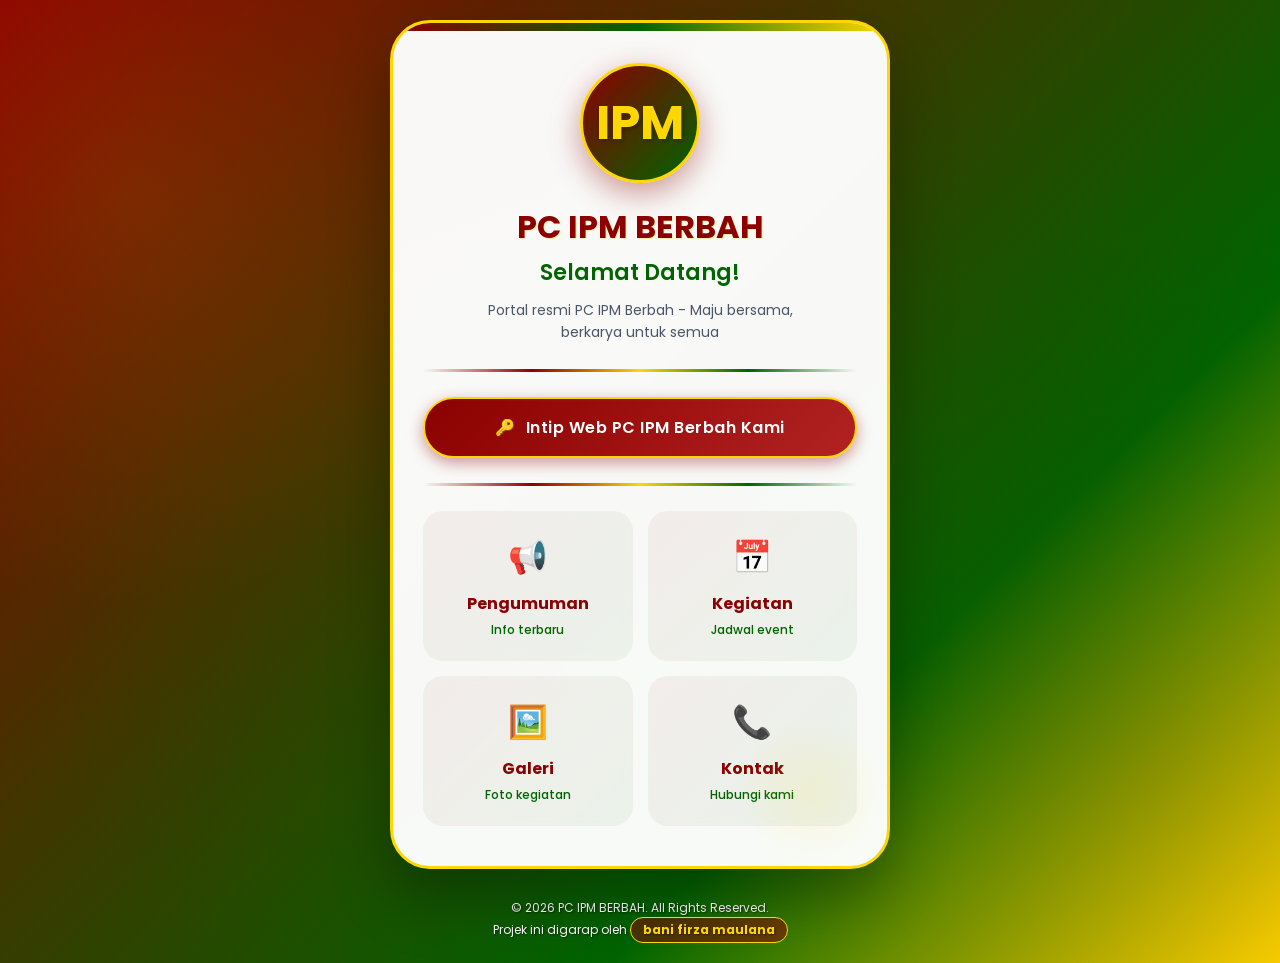
<file: index.html>
<!DOCTYPE html>
<html lang="en">
<head>
    <meta charset="UTF-8">
    <meta name="viewport" content="width=device-width, initial-scale=1.0">
    <title>PC IPM BERBAH - Login</title>
    <link rel="icon" type="image/x-icon" href="ipmlogo.ico">
    <link rel="stylesheet" href="https://cdnjs.cloudflare.com/ajax/libs/font-awesome/6.0.0/css/all.min.css">
    <style>
        @import url('https://fonts.googleapis.com/css2?family=Poppins:wght@300;400;500;600;700&display=swap');
        
        * {
            margin: 0;
            padding: 0;
            box-sizing: border-box;
        }

        body {
            font-family: 'Poppins', sans-serif;
            background: linear-gradient(135deg, #8B0000 0%, #006400 70%, #FFD700 100%);
            min-height: 100vh;
            display: flex;
            justify-content: center;
            align-items: center;
            padding: 20px;
            position: relative;
        }

        /* Overlay pattern */
        body::before {
            content: '';
            position: absolute;
            top: 0;
            left: 0;
            right: 0;
            bottom: 0;
            background-image: 
                radial-gradient(circle at 10% 20%, rgba(255, 215, 0, 0.1) 0%, transparent 30%),
                radial-gradient(circle at 90% 80%, rgba(139, 0, 0, 0.1) 0%, transparent 40%),
                radial-gradient(circle at 30% 70%, rgba(0, 100, 0, 0.1) 0%, transparent 30%);
            pointer-events: none;
        }

        .login-container {
            width: 100%;
            max-width: 500px;
            margin: 0 auto;
            position: relative;
            z-index: 1;
        }

        .welcome-card {
            background: rgba(255, 255, 255, 0.97);
            border-radius: 40px;
            padding: 40px 30px;
            box-shadow: 0 30px 60px rgba(0, 0, 0, 0.3);
            text-align: center;
            border: 3px solid #FFD700;
            position: relative;
            overflow: hidden;
        }

        .welcome-card::before {
            content: '';
            position: absolute;
            top: 0;
            left: 0;
            width: 100%;
            height: 8px;
            background: linear-gradient(90deg, #8B0000, #006400, #FFD700);
        }

        .welcome-card::after {
            content: '';
            position: absolute;
            bottom: 0;
            right: 0;
            width: 150px;
            height: 150px;
            background: radial-gradient(circle, rgba(255,215,0,0.1) 0%, transparent 70%);
            border-radius: 50%;
        }

        .logo {
            width: 120px;
            height: 120px;
            background: linear-gradient(135deg, #8B0000 0%, #006400 100%);
            border-radius: 50%;
            display: flex;
            align-items: center;
            justify-content: center;
            margin: 0 auto 20px;
            box-shadow: 0 10px 30px rgba(139, 0, 0, 0.4);
            border: 3px solid #FFD700;
            position: relative;
            z-index: 2;
        }

        .logo span {
            font-size: 48px;
            font-weight: 700;
            color: #FFD700;
            text-shadow: 2px 2px 4px rgba(0, 0, 0, 0.3);
        }

        h1 {
            font-size: 32px;
            font-weight: 700;
            color: #8B0000;
            margin-bottom: 5px;
            text-shadow: 1px 1px 0 rgba(255, 215, 0, 0.3);
        }

        .subtitle {
            font-size: 22px;
            font-weight: 600;
            color: #006400;
            margin-bottom: 10px;
        }

        .description {
            color: #4a5568;
            font-size: 14px;
            margin-bottom: 25px;
            line-height: 1.6;
            max-width: 350px;
            margin-left: auto;
            margin-right: auto;
        }

        .divider {
            height: 3px;
            background: linear-gradient(90deg, transparent, #8B0000, #FFD700, #006400, transparent);
            margin: 25px 0;
            border-radius: 3px;
        }

        .button-container {
            display: flex;
            flex-direction: column;
            gap: 15px;
            margin-bottom: 25px;
        }

        .btn {
            padding: 16px 20px;
            border-radius: 50px;
            font-size: 16px;
            font-weight: 600;
            cursor: pointer;
            transition: all 0.3s ease;
            border: none;
            font-family: 'Poppins', sans-serif;
            display: flex;
            align-items: center;
            justify-content: center;
            gap: 10px;
            letter-spacing: 0.5px;
        }

        .btn-primary {
            background: linear-gradient(135deg, #8B0000 0%, #B22222 100%);
            color: white;
            border: 2px solid #FFD700;
            box-shadow: 0 5px 15px rgba(139, 0, 0, 0.4);
        }

        .btn-primary:hover {
            transform: translateY(-3px);
            box-shadow: 0 15px 30px rgba(139, 0, 0, 0.5);
            border-color: #006400;
        }

        .quick-grid {
            display: grid;
            grid-template-columns: repeat(2, 1fr);
            gap: 15px;
            margin-top: 25px;
        }

        .quick-card {
            background: linear-gradient(135deg, rgba(139, 0, 0, 0.05) 0%, rgba(0, 100, 0, 0.05) 100%);
            border-radius: 20px;
            padding: 20px 15px;
            text-align: center;
            transition: all 0.3s ease;
            cursor: pointer;
            border: 2px solid transparent;
            text-decoration: none;
            color: inherit;
            display: block;
            backdrop-filter: blur(5px);
        }

        .quick-card:hover {
            transform: translateY(-5px);
            border-color: #8B0000;
            background: white;
            box-shadow: 0 15px 30px rgba(139, 0, 0, 0.2);
        }

        .card-icon {
            font-size: 32px;
            margin-bottom: 10px;
            color: #006400;
        }

        .card-title {
            font-weight: 700;
            color: #8B0000;
            margin-bottom: 5px;
            font-size: 16px;
        }

        .card-desc {
            color: #006400;
            font-size: 12px;
            font-weight: 500;
        }

        .modal {
            display: none;
            position: fixed;
            top: 0;
            left: 0;
            width: 100%;
            height: 100%;
            background: rgba(0, 0, 0, 0.7);
            justify-content: center;
            align-items: center;
            z-index: 1000;
            backdrop-filter: blur(8px);
        }

        .modal-content {
            background: white;
            padding: 30px;
            border-radius: 30px;
            max-width: 400px;
            width: 90%;
            position: relative;
            animation: modalSlideIn 0.3s ease;
            border: 3px solid #FFD700;
        }

        @keyframes modalSlideIn {
            from {
                transform: translateY(-50px);
                opacity: 0;
            }
            to {
                transform: translateY(0);
                opacity: 1;
            }
        }

        .modal-header {
            display: flex;
            align-items: center;
            gap: 10px;
            margin-bottom: 20px;
            padding-bottom: 15px;
            border-bottom: 2px solid #f0f0f0;
        }

        .modal-icon {
            font-size: 40px;
        }

        .modal-title {
            font-size: 24px;
            font-weight: 600;
            color: #8B0000;
        }

        .modal-body {
            color: #666;
            line-height: 1.6;
            margin-bottom: 25px;
            min-height: 100px;
        }

        .modal-close {
            background: linear-gradient(135deg, #8B0000 0%, #006400 100%);
            color: white;
            border: none;
            padding: 12px 25px;
            border-radius: 50px;
            font-size: 16px;
            font-weight: 600;
            cursor: pointer;
            width: 100%;
            transition: all 0.3s ease;
            border: 2px solid #FFD700;
        }

        .modal-close:hover {
            transform: translateY(-2px);
            box-shadow: 0 10px 20px rgba(139, 0, 0, 0.3);
        }

        .footer {
            margin-top: 30px;
            color: white;
            text-align: center;
            font-size: 12px;
            text-shadow: 1px 1px 2px rgba(0, 0, 0, 0.5);
        }

        .footer .highlight {
            color: #FFD700;
            font-weight: 700;
            background: rgba(139, 0, 0, 0.5);
            padding: 3px 12px;
            border-radius: 30px;
            display: inline-block;
            backdrop-filter: blur(5px);
            border: 1px solid #FFD700;
        }

        .contact-item {
            display: flex;
            align-items: center;
            gap: 15px;
            margin-bottom: 15px;
            padding: 15px;
            background: linear-gradient(135deg, rgba(139, 0, 0, 0.03) 0%, rgba(0, 100, 0, 0.03) 100%);
            border-radius: 15px;
            transition: all 0.3s ease;
            cursor: pointer;
            border: 2px solid transparent;
            transform: translateX(0);
            box-shadow: 0 2px 5px rgba(0,0,0,0.05);
        }

        .contact-item:hover {
            background: white;
            border-color: #8B0000;
            transform: translateX(8px);
            box-shadow: 0 10px 25px rgba(139, 0, 0, 0.15);
        }

        .contact-item:active {
            transform: scale(0.98) translateX(5px);
        }

        .contact-icon {
            font-size: 28px;
            min-width: 40px;
            text-align: center;
            transition: all 0.3s ease;
        }

        .contact-item:hover .contact-icon {
            transform: rotate(5deg) scale(1.1);
        }

        .contact-info {
            flex: 1;
        }

        .contact-label {
            font-weight: 600;
            color: #8B0000;
            margin-bottom: 3px;
            font-size: 14px;
            transition: color 0.3s ease;
        }

        .contact-item:hover .contact-label {
            color: #006400;
        }

        .contact-value {
            color: #006400;
            font-size: 14px;
            word-break: break-word;
            transition: all 0.3s ease;
        }

        .contact-item:hover .contact-value {
            color: #333;
            transform: translateX(3px);
        }

        .contact-note {
            font-size: 11px;
            color: #999;
            margin-top: 3px;
            transition: all 0.3s ease;
        }

        .contact-item:hover .contact-note {
            color: #8B0000;
        }

        /* Responsive */
        @media (max-width: 480px) {
            .welcome-card {
                padding: 30px 20px;
            }
            
            .quick-grid {
                gap: 10px;
            }
            
            .quick-card {
                padding: 15px 10px;
            }
            
            h1 {
                font-size: 28px;
            }
        }
    </style>
</head>
<body>
    <div class="login-container">
        <div class="welcome-card">
            <div class="logo">
                <span>IPM</span>
            </div>

            <h1>PC IPM BERBAH</h1>
            <div class="subtitle">Selamat Datang!</div>
            <div class="description">
                Portal resmi PC IPM Berbah - Maju bersama, berkarya untuk semua
            </div>

            <div class="divider"></div>

            <div class="button-container">
                <button class="btn btn-primary" onclick="loginAsUser()">
                    <span>🔑</span> Intip Web PC IPM Berbah Kami
                </button>
            </div>

            <div class="divider"></div>

            <div class="quick-grid">
                <div class="quick-card" onclick="showModal('pengumuman')">
                    <div class="card-icon">📢</div>
                    <div class="card-title">Pengumuman</div>
                    <div class="card-desc">Info terbaru</div>
                </div>

                <div class="quick-card" onclick="showModal('kegiatan')">
                    <div class="card-icon">📅</div>
                    <div class="card-title">Kegiatan</div>
                    <div class="card-desc">Jadwal event</div>
                </div>

                <div class="quick-card" onclick="showModal('galeri')">
                    <div class="card-icon">🖼️</div>
                    <div class="card-title">Galeri</div>
                    <div class="card-desc">Foto kegiatan</div>
                </div>

                <div class="quick-card" onclick="showModal('kontak')">
                    <div class="card-icon">📞</div>
                    <div class="card-title">Kontak</div>
                    <div class="card-desc">Hubungi kami</div>
                </div>
            </div>
        </div>

        <div class="footer">
            <p>© 2026 PC IPM BERBAH. All Rights Reserved.</p>
            <p>Projek ini digarap oleh <span class="highlight">bani firza maulana</span></p>
        </div>
    </div>

    <div id="modal" class="modal" onclick="closeModal(event)">
        <div class="modal-content">
            <div class="modal-header">
                <span id="modalIcon" class="modal-icon">📢</span>
                <h2 id="modalTitle" class="modal-title">Pengumuman</h2>
            </div>
            <div id="modalBody" class="modal-body">
            </div>
            <button class="modal-close" onclick="closeModal()">Tutup</button>
        </div>
    </div>

    <!-- JavaScript tetap sama seperti file Anda -->
    <script>
        // Semua fungsi JavaScript Anda tetap sama
        function showModal(type) {
            const modal = document.getElementById('modal');
            const modalIcon = document.getElementById('modalIcon');
            const modalTitle = document.getElementById('modalTitle');
            const modalBody = document.getElementById('modalBody');
            
            switch(type) {
                case 'pengumuman':
                    modalIcon.textContent = '📢';
                    modalTitle.textContent = 'Pengumuman';
                    modalBody.innerHTML = `
                        <div style="margin-bottom: 15px;">
                            <strong style="color: #8B0000; display: block; margin-bottom: 10px;">📢 Pengumuman Terbaru:</strong>
                            <ul style="list-style: none; padding: 0;">
                                <li style="margin-bottom: 10px; padding: 10px; background: #f8f9fa; border-radius: 8px;">
                                    <span style="color: #8B0000; font-weight: 600;">18 Mei 2026</span><br>
                                    Open Recruitment PC IPM Berbah Periode 2026-2028
                                </li>
                                <li style="margin-bottom: 10px; padding: 10px; background: #f8f9fa; border-radius: 8px;">
                                    <span style="color: #006400; font-weight: 600;">15 April 2026</span><br>
                                    Pleno 2
                                </li>
                                <li style="margin-bottom: 10px; padding: 10px; background: #f8f9fa; border-radius: 8px;">
                                    <span style="color: #FFD700; font-weight: 600;">25 Maret 2026</span><br>
                                    SERABI#2
                                </li>
                            </ul>
                        </div>
                        <p style="color: #666; font-style: italic;">Klik "Tutup" untuk kembali</p>
                    `;
                    break;
                    
                case 'kegiatan':
                    modalIcon.textContent = '📅';
                    modalTitle.textContent = 'Kegiatan';
                    modalBody.innerHTML = `
                        <div style="margin-bottom: 15px;">
                            <strong style="color: #006400; display: block; margin-bottom: 10px;">📅 Jadwal Kegiatan:</strong>
                            <div style="background: #f8f9fa; padding: 15px; border-radius: 10px; margin-bottom: 10px;">
                                <div style="display: flex; align-items: center; gap: 10px; margin-bottom: 5px;">
                                    <span style="background: #8B0000; color: white; padding: 3px 8px; border-radius: 5px; font-size: 12px;">Terbaru</span>
                                </div>
                                <p><strong>Sabtu, 25 Maret 2025</strong><br>Santunan Panti Asuhan - Pukul 08.00-selesai</p>
                            </div>
                            <div style="background: #f8f9fa; padding: 15px; border-radius: 10px; margin-bottom: 10px;">
                                <p><strong>Minggu, 04 Maret 2025</strong><br>Berbagi Takjil - Pukul 16.30</p>
                            </div>
                            <div style="background: #f8f9fa; padding: 15px; border-radius: 10px; margin-bottom: 10px;">
                                <p><strong>Rabu, 20 April 2025</strong><br>Badminton Berbah Cup - Pukul 10.00</p>
                            </div>
                            <div style="background: #f8f9fa; padding: 15px; border-radius: 10px; margin-bottom: 10px;">
                                <p><strong>Rabu, 14 April 2025</strong><br>Rapat Kerja Cabang - Pukul 09.00</p>
                            </div>
                            <div style="background: #f8f9fa; padding: 15px; border-radius: 10px; margin-bottom: 10px;">
                                <p><strong>Rabu, 28 Mei 2025</strong><br>Rapat Kerja Pimpinan - Pukul 10.00</p>
                            </div>
                            <div style="background: #f8f9fa; padding: 15px; border-radius: 10px;">
                                <p><strong>Rabu, 18 Mei 2025</strong><br>Pelantikan PC IPM Berbah - Pukul 08.00</p>
                            </div>
                        </div>
                    `;
                    break;
                    
                case 'galeri':
                    modalIcon.textContent = '🖼️';
                    modalTitle.textContent = 'Galeri';
                    modalBody.innerHTML = `
                        <div style="margin-bottom: 15px;">
                            <strong style="color: #8B0000; display: block; margin-bottom: 15px;">🖼️ Dokumentasi Kegiatan:</strong>
                            
                            <div style="display: grid; grid-template-columns: repeat(2, 1fr); gap: 15px;">
                                
                                <div style="background: #f8f9fa; border-radius: 10px; overflow: hidden;">
                                    <div style="aspect-ratio: 1; cursor: pointer;" onclick="openImage('images/pcipm1.jpg')">
                                        <img src="images/pcipm1.jpg" 
                                             style="width: 100%; height: 100%; object-fit: cover;"
                                             alt="Pelantikan PC IPM Berbah"
                                             onerror="this.src='https://via.placeholder.com/200?text=Pelantikan'">
                                    </div>
                                    <div style="padding: 8px; text-align: center;">
                                        <div style="font-weight: 600; font-size: 12px; color: #8B0000;">Pelantikan PC IPM Berbah</div>
                                        <div style="font-size: 10px; color: #006400;">18 Mei 2025</div>
                                    </div>
                                </div>
                                
                                <div style="background: #f8f9fa; border-radius: 10px; overflow: hidden;">
                                    <div style="aspect-ratio: 1; cursor: pointer;" onclick="openImage('images/pcipm2.jpg')">
                                        <img src="images/pcipm2.jpg" 
                                             style="width: 100%; height: 100%; object-fit: cover;"
                                             alt="Santunan Panti Asuhan"
                                             onerror="this.src='https://via.placeholder.com/200?text=Santunan'">
                                    </div>
                                    <div style="padding: 8px; text-align: center;">
                                        <div style="font-weight: 600; font-size: 12px; color: #8B0000;">Santunan Panti Asuhan</div>
                                        <div style="font-size: 10px; color: #006400;">25 Maret 2026</div>
                                    </div>
                                </div>
                                
                                <div style="background: #f8f9fa; border-radius: 10px; overflow: hidden;">
                                    <div style="aspect-ratio: 1; cursor: pointer;" onclick="openImage('images/pcipm3.jpg')">
                                        <img src="images/pcipm3.jpg" 
                                             style="width: 100%; height: 100%; object-fit: cover;"
                                             alt="Badminton Berbah Cup"
                                             onerror="this.src='https://via.placeholder.com/200?text=Badminton'">
                                    </div>
                                    <div style="padding: 8px; text-align: center;">
                                        <div style="font-weight: 600; font-size: 12px; color: #8B0000;">Badminton Berbah Cup</div>
                                        <div style="font-size: 10px; color: #006400;">20 Maret 2026</div>
                                    </div>
                                </div>
                                
                                <div style="background: #f8f9fa; border-radius: 10px; overflow: hidden;">
                                    <div style="aspect-ratio: 1; cursor: pointer;" onclick="openImage('images/pcipm4.jpg')">
                                        <img src="images/pcipm4.jpg" 
                                             style="width: 100%; height: 100%; object-fit: cover;"
                                             alt="Pleno 1"
                                             onerror="this.src='https://via.placeholder.com/200?text=Pleno'">
                                    </div>
                                    <div style="padding: 8px; text-align: center;">
                                        <div style="font-weight: 600; font-size: 12px; color: #8B0000;">Pleno 1</div>
                                        <div style="font-size: 10px; color: #006400;">25 Maret 2026</div>
                                    </div>
                                </div>
                            </div>
                        </div>
                    `;
                    break;
                    
                case 'kontak':
                    modalIcon.textContent = '📞';
                    modalTitle.textContent = 'Kontak';
                    modalBody.innerHTML = `
                        <div style="margin-bottom: 15px;">
                            <strong style="color: #8B0000; display: block; margin-bottom: 15px;">📞 Hubungi Kami:</strong>
                            
                            <div class="contact-item" onclick="openEmail('pc.ipmberbah@email.com')">
                                <i class="far fa-envelope contact-icon" style="color: #8B0000;"></i>
                                <div class="contact-info">
                                    <div class="contact-label">Email</div>
                                    <div class="contact-value">pc.ipmberbah@email.com</div>
                                </div>
                            </div>
                            
                            <div class="contact-item" onclick="openWhatsApp('6281225763371')">
                                <i class="fab fa-whatsapp contact-icon" style="color: #25D366;"></i>
                                <div class="contact-info">
                                    <div class="contact-label">WhatsApp</div>
                                    <div class="contact-value">+62 812-2576-3371</div>
                                </div>
                            </div>
                            
                            <div class="contact-item" onclick="openMaps('Jl. Raya Berbah No. 123, Sleman, Yogyakarta')">
                                <i class="fas fa-map-marker-alt contact-icon" style="color: #006400;"></i>
                                <div class="contact-info">
                                    <div class="contact-label">Alamat</div>
                                    <div class="contact-value">Berbah, Sleman</div>
                                </div>
                            </div>
                            
                            <div class="contact-item" onclick="openInstagram('pc.ipmberbah')">
                                <i class="fab fa-instagram contact-icon" style="color: #E4405F;"></i>
                                <div class="contact-info">
                                    <div class="contact-label">Instagram</div>
                                    <div class="contact-value">@pc.ipmberbah</div>
                                </div>
                            </div>
                        </div>
                    `;
                    break;
            }
            
            modal.style.display = 'flex';
        }

        function closeModal(event) {
            const modal = document.getElementById('modal');
            if (event) {
                if (event.target === modal) {
                    modal.style.display = 'none';
                }
            } else {
                modal.style.display = 'none';
            }
        }

        function loginAsUser() {
            const btn = event.currentTarget;
            btn.style.transform = 'scale(0.95)';
            setTimeout(() => {
                btn.style.transform = '';
                window.location.href = 'index2.html';
            }, 150);
        }

        document.addEventListener('keydown', function(e) {
            if (e.key === 'Escape') {
                const modal = document.getElementById('modal');
                modal.style.display = 'none';
            }
        });

        document.querySelectorAll('.quick-card').forEach(card => {
            card.addEventListener('mouseenter', function() {
                this.style.backgroundColor = '#ffffff';
            });
            card.addEventListener('mouseleave', function() {
                this.style.backgroundColor = '#f8f9fa';
            });
        });

        function showToast(message) {
            const toast = document.getElementById('toast');
            if (!toast) {
                const newToast = document.createElement('div');
                newToast.id = 'toast';
                newToast.className = 'toast';
                newToast.textContent = message;
                document.body.appendChild(newToast);
                
                setTimeout(() => {
                    newToast.classList.add('show');
                }, 10);
                
                setTimeout(() => {
                    newToast.classList.remove('show');
                    setTimeout(() => {
                        newToast.remove();
                    }, 300);
                }, 2000);
            } else {
                toast.textContent = message;
                toast.classList.add('show');
                setTimeout(() => {
                    toast.classList.remove('show');
                }, 2000);
            }
        }
        
        function openWhatsApp(phoneNumber) {
            const cleanNumber = phoneNumber.replace(/[^\d]/g, '');
            const waUrl = `https://wa.me/${cleanNumber}`;
            showToast('Membuka WhatsApp...');
            window.open(waUrl, '_blank');
        }
        
        function openInstagram(username) {
            const cleanUsername = username.replace('@', '');
            const igUrl = `https://instagram.com/${cleanUsername}`;
            showToast('Membuka Instagram...');
            
            window.location.href = `instagram://user?username=${cleanUsername}`;
            
            setTimeout(function() {
                window.open(igUrl, '_blank');
            }, 500);
        }
        
        function openEmail(email) {
            showToast('Membuka Gmail...');
            const gmailUrl = `https://mail.google.com/mail/?view=cm&fs=1&to=${email}`;
            window.open(gmailUrl, '_blank');
        }
        
        function openMaps(address) {
            showToast('Membuka Google Maps...');
            const encodedAddress = encodeURIComponent(address);
            const mapsUrl = `https://www.google.com/maps/search/?api=1&query=${encodedAddress}`;
            
            window.location.href = `comgooglemaps://?q=${encodedAddress}`;
            
            setTimeout(function() {
                window.open(mapsUrl, '_blank');
            }, 500);
        }
    </script>
</body>
</html>
</file>
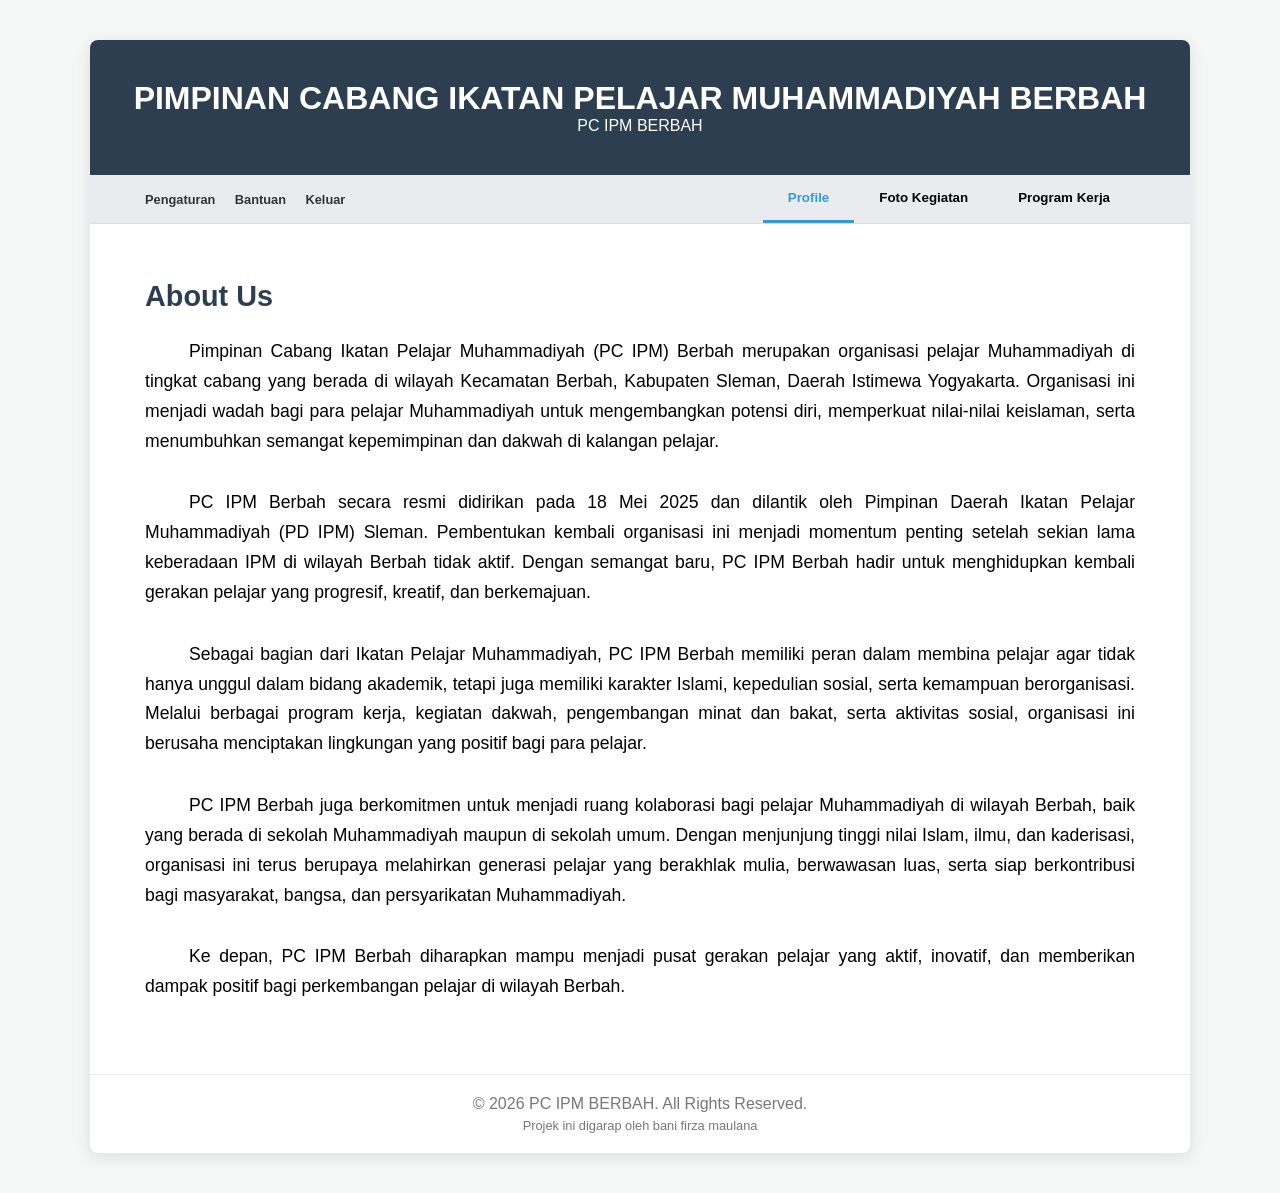
<file: index2.html>
<!DOCTYPE html>
<html lang="id">
<head>
    <meta charset="UTF-8">
    <meta name="viewport" content="width=device-width, initial-scale=1.0">
    <title>PC IPM BERBAH - Beranda</title>
    <link rel="stylesheet" href="style2.css">
</head>
<body>

    <div class="main-container">
        <header class="site-header">
            <h1>PIMPINAN CABANG IKATAN PELAJAR MUHAMMADIYAH BERBAH</h1>
            <p>PC IPM BERBAH</p>
        </header>

        <div class="nav-and-tabs">
            <div class="side-nav-links">
              <a href="javascript:void(0)" onclick="menuAction('Pengaturan')">Pengaturan</a>
              <a href="javascript:void(0)" onclick="menuAction('Bantuan')">Bantuan</a>
              <a href="javascript:void(0)" onclick="menuAction('Keluar')">Keluar</a>
            </div>

            <div class="main-tabs">
                <button class="tab-link active" onclick="openTab(event, 'profile')">Profile</button>
                <button class="tab-link" onclick="openTab(event, 'album')">Foto Kegiatan</button>
                <button class="tab-link" onclick="openTab(event, 'job-program')">Program Kerja</button>
            </div>
        </div>

        <div class="content-container">
            <div id="profile" class="tab-content content-section active">
                <h2>About Us</h2>
                <p class="indented">
                    Pimpinan Cabang Ikatan Pelajar Muhammadiyah (PC IPM) Berbah merupakan organisasi pelajar Muhammadiyah di tingkat cabang yang berada di wilayah Kecamatan Berbah, Kabupaten Sleman, Daerah Istimewa Yogyakarta. Organisasi ini menjadi wadah bagi para pelajar Muhammadiyah untuk mengembangkan potensi diri, memperkuat nilai-nilai keislaman, serta menumbuhkan semangat kepemimpinan dan dakwah di kalangan pelajar.
                </p>
                    
                <p class="indented">
                    PC IPM Berbah secara resmi didirikan pada 18 Mei 2025 dan dilantik oleh Pimpinan Daerah Ikatan Pelajar Muhammadiyah (PD IPM) Sleman. Pembentukan kembali organisasi ini menjadi momentum penting setelah sekian lama keberadaan IPM di wilayah Berbah tidak aktif. Dengan semangat baru, PC IPM Berbah hadir untuk menghidupkan kembali gerakan pelajar yang progresif, kreatif, dan berkemajuan.
                </p>

                <p class="indented">
                    Sebagai bagian dari Ikatan Pelajar Muhammadiyah, PC IPM Berbah memiliki peran dalam membina pelajar agar tidak hanya unggul dalam bidang akademik, tetapi juga memiliki karakter Islami, kepedulian sosial, serta kemampuan berorganisasi. Melalui berbagai program kerja, kegiatan dakwah, pengembangan minat dan bakat, serta aktivitas sosial, organisasi ini berusaha menciptakan lingkungan yang positif bagi para pelajar.
                </p>

                <p class="indented">
                    PC IPM Berbah juga berkomitmen untuk menjadi ruang kolaborasi bagi pelajar Muhammadiyah di wilayah Berbah, baik yang berada di sekolah Muhammadiyah maupun di sekolah umum. Dengan menjunjung tinggi nilai Islam, ilmu, dan kaderisasi, organisasi ini terus berupaya melahirkan generasi pelajar yang berakhlak mulia, berwawasan luas, serta siap berkontribusi bagi masyarakat, bangsa, dan persyarikatan Muhammadiyah.
                </p>

                <p class="indented">
                    Ke depan, PC IPM Berbah diharapkan mampu menjadi pusat gerakan pelajar yang aktif, inovatif, dan memberikan dampak positif bagi perkembangan pelajar di wilayah Berbah.
                </p>
            </div>

            <div id="album" class="tab-content content-section">
                <h2>Photo Gallery</h2>
                <div class="photo-gallery">
                    <div class="photo-card">
                        <img src="ipmlogo.ico" alt="Logo"> <div class="photo-caption">Logo Organisasi</div>
                    </div>
                    <div class="photo-card placeholder-card">
                        <span>🖼️</span>
                        <div class="photo-caption">Annual Gala</div>
                    </div>
                </div>
            </div>

            <div id="job-program" class="tab-content content-section">
                <h2>Job Program</h2>
                <p>Berikut adalah daftar program kerja utama kami untuk periode ini.</p>
            </div>
        </div>

        <footer class="site-footer">
            <p>&copy; 2026 PC IPM BERBAH. All Rights Reserved.</p>
            <p style="font-size: 0.8rem; margin-top: 5px;">Projek ini digarap oleh bani firza maulana</p>
        </footer>
    </div>

    <script src="script.js"></script>
</body>
</html>
</file>
<file: style2.css>
:root {
    --primary-color: #2c3e50;
    --secondary-color: #3498db;
    --bg-color-main: #f4f7f6;
    --bg-color-card: #ffffff;
    --shadow: 0 4px 15px rgba(0,0,0,0.1);
}

* { margin: 0; padding: 0; box-sizing: border-box; font-family: sans-serif; }

body { background-color: var(--bg-color-main); display: flex; flex-direction: column; min-height: 100vh; }

.main-container { width: 90%; max-width: 1100px; margin: 40px auto; background: var(--bg-color-card); border-radius: 8px; box-shadow: var(--shadow); overflow: hidden; }

.site-header { background: var(--primary-color); color: white; text-align: center; padding: 40px 20px; }

.nav-and-tabs { background: #e9ecef; display: flex; justify-content: space-between; align-items: center; padding: 0 5%; border-bottom: 1px solid #ddd; }

.side-nav-links a { text-decoration: none; color: #333; margin-right: 15px; font-size: 0.8rem; font-weight: bold; }

.main-tabs { display: flex; }

.tab-link { padding: 15px 25px; cursor: pointer; border: none; background: none; font-weight: bold; border-bottom: 3px solid transparent; }

.tab-link.active { color: var(--secondary-color); border-bottom-color: var(--secondary-color); }

.content-container { padding: 40px 5%; }

.tab-content { display: none; }
.tab-content.active { display: block; }

.photo-gallery { display: grid; grid-template-columns: repeat(auto-fit, minmax(200px, 1fr)); gap: 20px; }
.photo-card { border: 1px solid #eee; border-radius: 8px; overflow: hidden; text-align: center; }
.photo-card img { width: 100%; height: 150px; object-fit: cover; }

.site-footer { text-align: center; padding: 20px; border-top: 1px solid #eee; color: #777; }

.side-nav-links a {
    cursor: pointer;
    transition: 0.3s;
}

.side-nav-links a:hover {
    color: var(--secondary-color);
    text-decoration: underline;
}

.side-nav-links a:active {
    transform: scale(0.95);
    opacity: 0.7;
}

/* Tambahkan atau ganti di akhir file style2.css */

/* Buat section About Us lebih terpusat dan rapi */
#profile .content-section {
  max-width: 800px;               /* Lebar maksimal agar tidak terlalu melebar */
  margin: 0 auto;                 /* Pusatkan blok konten */
  padding: 30px 20px;             /* Jarak atas-bawah dan samping */
}

/* Judul About Us di tengah, lebih besar & bold */
#profile h2 {
  text-align: left;               /* Rata kiri (sebelah kiri) */
  font-size: 1.8rem;              /* Ukuran lebih kecil (dari sebelumnya mungkin 2.5rem atau lebih besar) */
  margin-bottom: 1.5rem;          /* Jarak ke paragraf di bawah */
  margin-top: 1rem;               /* Jarak dari atas section */
  color: var(--primary-color);    /* Warna biru tua sesuai tema kamu (#2c3e50) */
  font-weight: bold;
}

/* Paragraf: indentasi awal + justify (rata kiri-kanan) */
#profile .indented {
  text-align: justify;            /* Rata kiri-kanan agar terlihat profesional */
  text-indent: 2.5em;             /* Spasi/tab di awal paragraf */
  margin-bottom: 1.8em;           /* Jarak antar paragraf */
  line-height: 1.7;               /* Jarak baris nyaman */
  font-size: 1.1rem;                  /* Otomatis putus kata jika justify terlalu renggang (opsional, bagus untuk bahasa Indonesia) */
}

/* Hilangkan margin atas pada paragraf pertama setelah judul */
#profile h2 + .indented {
  margin-top: 0;
}

/* Bonus: Tambah efek hover ringan pada paragraf jika mau lebih interaktif */
#profile .indented:hover {
  background-color: rgba(52, 152, 219, 0.05); /* Biru muda transparan sesuai --secondary-color */
  transition: background 0.3s;
}

@media (max-width: 768px) {
  #profile .indented {
    text-indent: 1.0em;     /* Kurangi indent di mobile */
    font-size: 1rem;
  }
}
</file>
